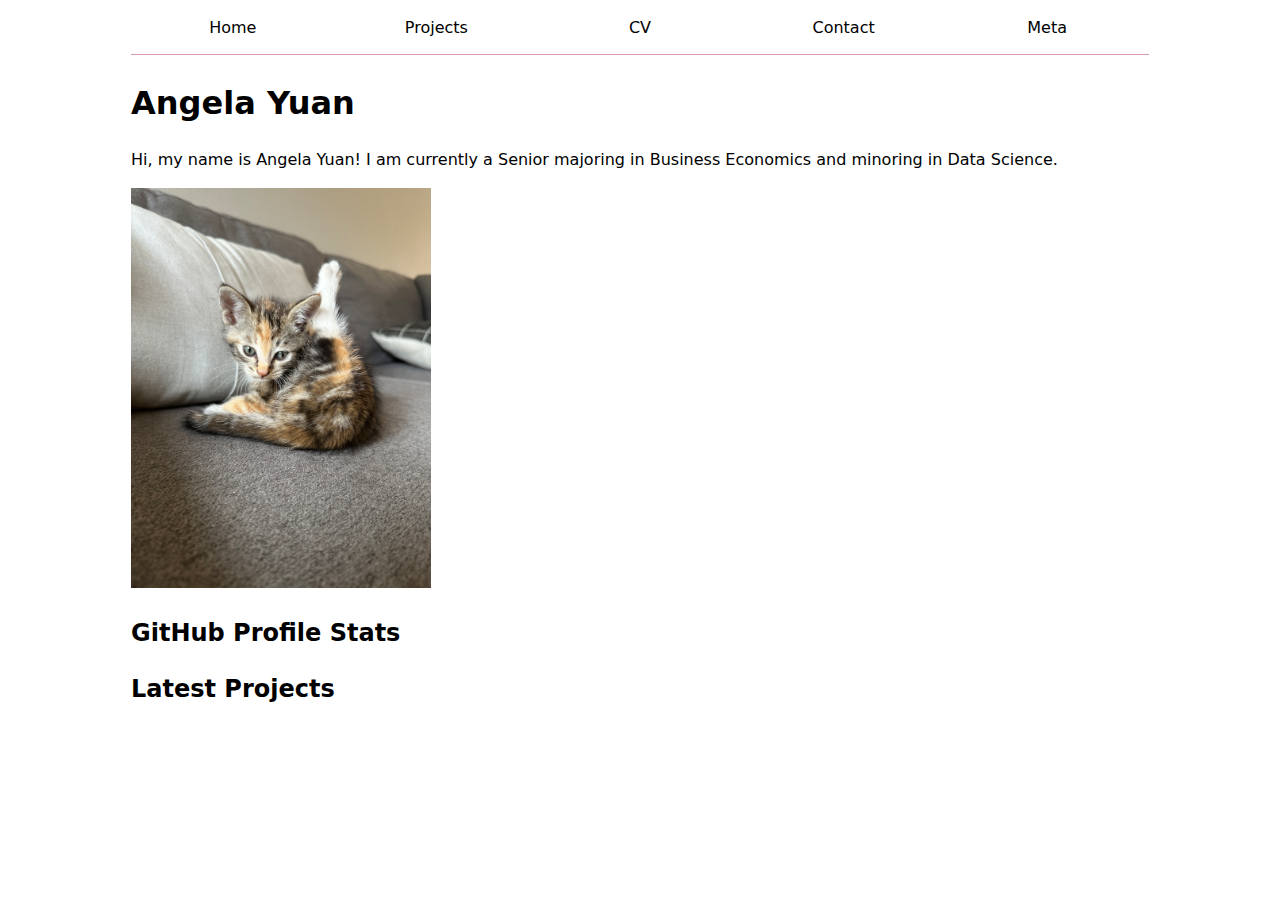
<file: index.html>
<!DOCTYPE html>
<html lang="en">
<head>
    <meta charset="UTF-8">
    <meta name="viewport" content="width=device-width, initial-scale=1.0">
    <title>Angela Yuan: Personal site and portfolio</title>
    <link rel="stylesheet" href="style.css">
<style>

    html {
      --color-accent: oklch(87.156% 0.07488 352.855); 
      accent-color: var(--color-accent);
    }

    body {
      max-width: 100ch;
      margin-inline: auto;
      padding-inline: 1em;
      font-family: system-ui, -apple-system, Segoe UI, Roboto, sans-serif;
      line-height: 1.5;
    }


    nav ul,
    nav li {
      display: contents; 
    }

    nav {
      display: flex;                 
      margin-bottom: 1.5rem;         
      border-bottom: 1px solid oklch(75.578% 0.07573 5.131); 
    }

  
    nav a {
      flex: 1;                      
      display: block;                
      text-decoration: none;         
      color: inherit;              
      text-align: center;           
      padding: 0.5em;           
      border-bottom: 0.4em solid transparent; 
      transition: background-color 120ms ease, border-color 120ms ease;
    }

    
    nav a.current {
      border-bottom-color: oklch(80% 3% 200);   
      padding-bottom: calc(0.5em - 0.4em);    
    }

    nav a:hover {
      border-bottom-color: var(--color-accent);
      background-color: oklch(from var(--color-accent) 95% 5% h); 
    }
</style>

</head>

<nav>
  <a href="index.html">Home</a>
  <a href="projects/index.html">Projects</a>
  <a href="cv/index.html">CV</a>
  <a href="contact/index.html">Contact</a>
  <a href="meta/index.html">Meta</a>
</nav>
<body>

    <h1>Angela Yuan</h1>
    <p>Hi, my name is Angela Yuan! I am currently a Senior majoring in Business Economics and minoring in Data Science. </p>
    <img src="images/egg.jpeg" alt="This is a picture of my cat Egg when she was little." width="300">
    <h2>GitHub Profile Stats</h2>
    <div id="profile-stats"><!-- populated by index.js --></div>

    <h2>Latest Projects</h2>
    <div class="projects">
      <!-- Dynamically added content will appear here -->
    </div>

    <script src="./global.js" type="module"></script>
    <script src="./index.js" type="module" defer></script>
</body>
</html>
</file>
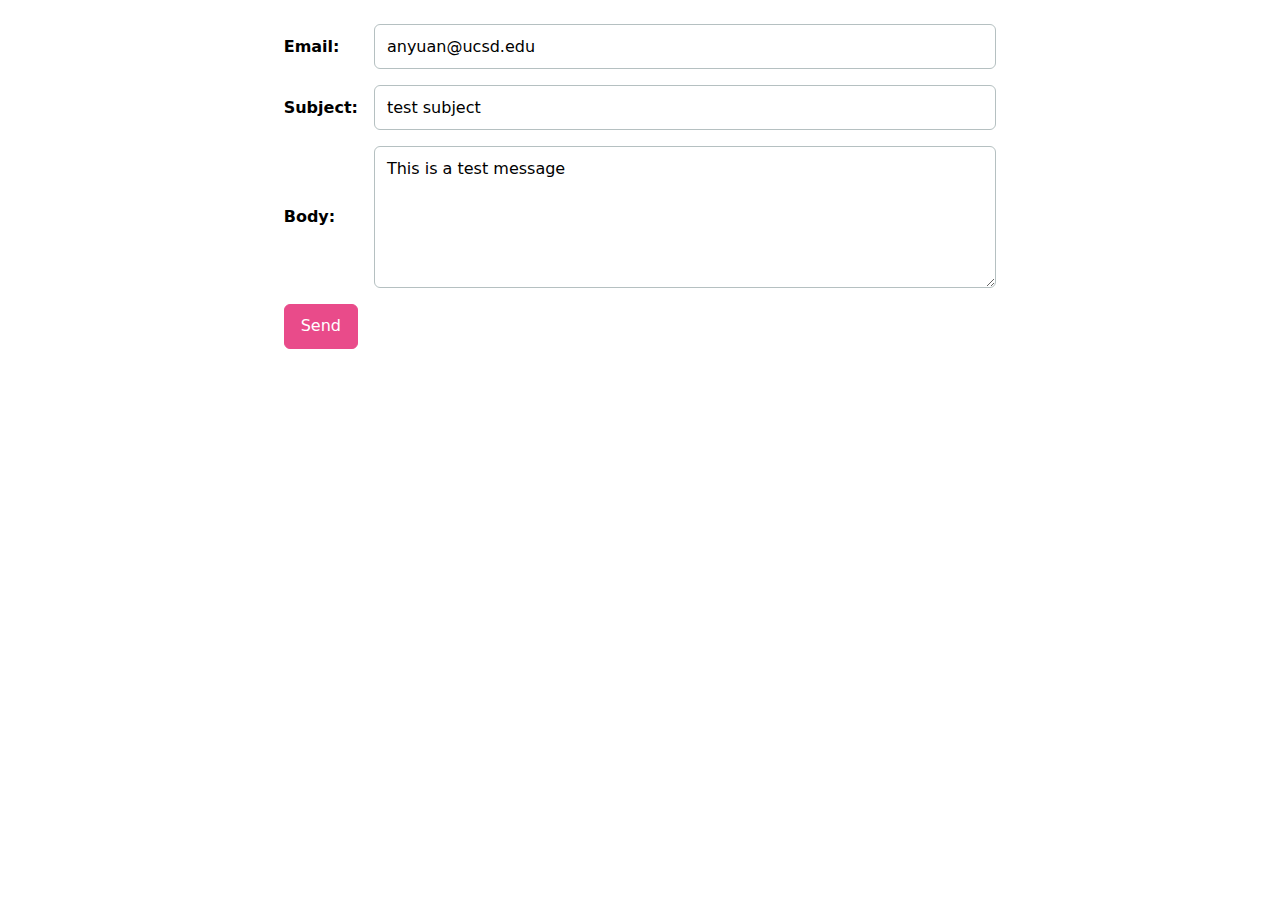
<file: contact/index.html>
<!DOCTYPE html>
<html lang="en">
<head>
  <meta charset="UTF-8" />
  <meta name="viewport" content="width=device-width, initial-scale=1.0"/>
  <title>Contact</title>
  <link rel="stylesheet" href="../style.css">

  <style>
    :root { --accent: oklch(65% 50% 0); }

    body {
      max-width: 70ch;
      margin-inline: auto;
      padding-inline: 1em;
      font-family: system-ui, -apple-system, Segoe UI, Roboto, sans-serif;
      line-height: 1.5;
    }

    input, textarea, button { font: inherit; }

    form {
      display: grid;
      grid-template-columns: auto 1fr; 
      gap: 1em;
      align-items: center;
      margin-block: 1.5rem 2rem;
    }

    label {
      display: grid;
      grid-template-columns: subgrid;  
      grid-column: 1 / -1;              
      align-items: center;
      font-weight: 600;
    }

    label > .label-text {
      grid-column: 1;
      align-self: center;
    }

    .control {
      grid-column: 2;
      width: 100%;
      box-sizing: border-box;
      padding: 0.6em 0.75em;
      border: 1px solid oklch(80% 3% 200);
      border-radius: 0.375rem;
      background: #fff;
      font-weight: 400;
    }

    textarea.control { min-height: 8rem; resize: vertical; }

    .control:focus,
    button:focus {
      outline: none;
      border-color: var(--accent);
      box-shadow: 0 0 0 3px oklch(from var(--accent) 92% 0.08 h);
    }


    button[type="submit"] {
      grid-column: 1 / -1;
      justify-self: start;
      padding: 0.6em 1em;
      border: 1px solid var(--accent);
      background: var(--accent);
      color: #fff;
      border-radius: 0.375rem;
      cursor: pointer;
    }
    button[type="submit"]:hover { filter: brightness(0.95); }


    @media (max-width: 600px) {
      form { grid-template-columns: 1fr; }
      label { grid-template-columns: 1fr; }
      .control { grid-column: 1; }
    }
  </style>
</head>
<body>
  <form action="https://formspree.io/f/mvgwrjel" method="POST">
    <label for="email">
      <span class="label-text">Email:</span>
      <input class="control" id="email" type="email" name="email" value="anyuan@ucsd.edu" required>
    </label>

    <label for="subject">
      <span class="label-text">Subject:</span>
      <input class="control" id="subject" name="subject" value="test subject">
    </label>

    <label for="body">
      <span class="label-text">Body:</span>
      <textarea class="control" id="body" name="body" rows="5">This is a test message</textarea>
    </label>

    <button type="submit">Send</button>
  </form>
</body>
</html>
</file>
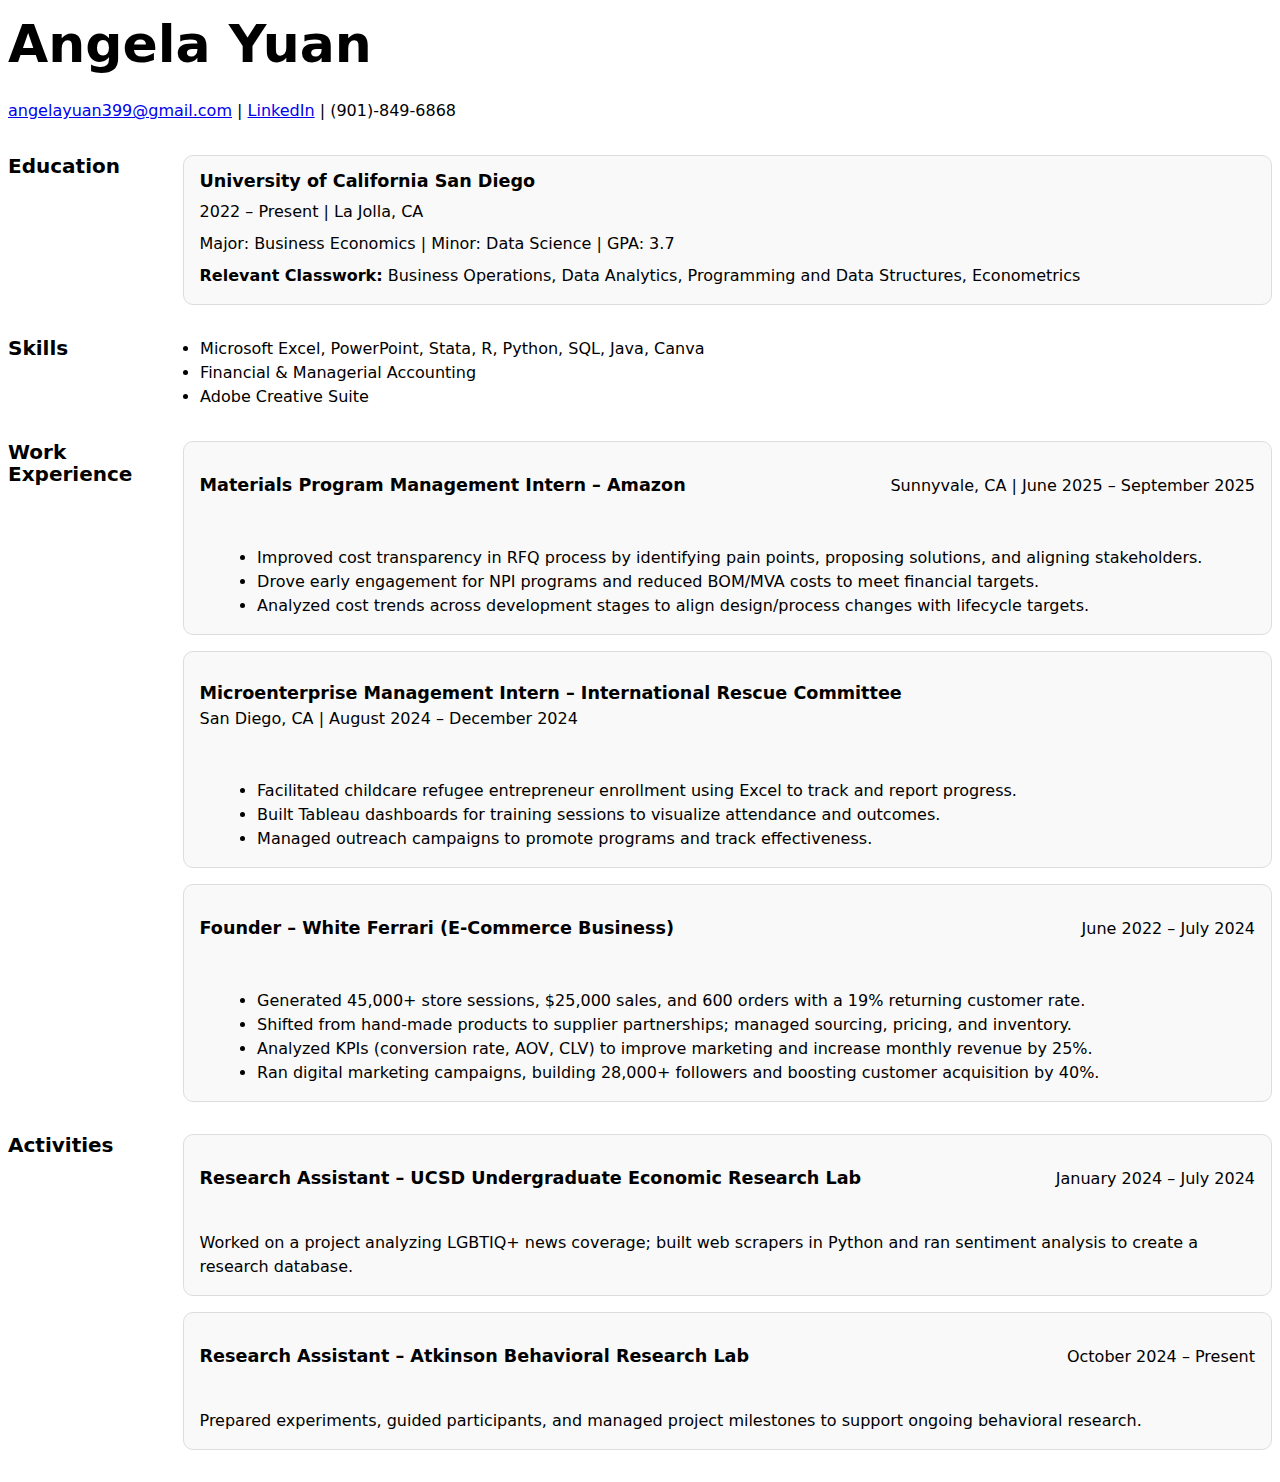
<file: cv/index.html>
<!DOCTYPE html>
<html lang="en">
<head>
  <meta charset="UTF-8">
  <meta name="viewport" content="width=device-width, initial-scale=1.0">
  <title>Angela Yuan – CV</title>
  <link rel="stylesheet" href="../style.css">
  <link rel="stylesheet" href="../cv.css"> 
</head>
<body>
  <header>
    <h1>Angela Yuan</h1>
    <p>
      <a href="mailto:angelayuan399@gmail.com">angelayuan399@gmail.com</a> | 
      <a href="https://www.linkedin.com/in/angela-yuan-820778236/" target="_blank">LinkedIn</a> | 
      (901)-849-6868
    </p>
  </header>

  <section>
    <h2>Education</h2>
    <article>
      <h3>University of California San Diego</h3>
      <p><time datetime="2022">2022</time> – Present | La Jolla, CA</p>
      <p>Major: Business Economics | Minor: Data Science | GPA: 3.7</p>
      <p><strong>Relevant Classwork:</strong> Business Operations, Data Analytics, Programming and Data Structures, Econometrics</p>
    </article>
  </section>

  <section>
    <h2>Skills</h2>
    <ul>
      <li>Microsoft Excel, PowerPoint, Stata, R, Python, SQL, Java, Canva</li>
      <li>Financial & Managerial Accounting</li>
      <li>Adobe Creative Suite</li>
    </ul>
  </section>

  <section>
    <h2>Work Experience</h2>

    <article>
      <header>
        <h3>Materials Program Management Intern – Amazon</h3>
        <p>Sunnyvale, CA | <time datetime="2025-06">June 2025</time> – <time datetime="2025-09">September 2025</time></p>
      </header>
      <ul>
        <li>Improved cost transparency in RFQ process by identifying pain points, proposing solutions, and aligning stakeholders.</li>
        <li>Drove early engagement for NPI programs and reduced BOM/MVA costs to meet financial targets.</li>
        <li>Analyzed cost trends across development stages to align design/process changes with lifecycle targets.</li>
      </ul>
    </article>

    <article>
      <header>
        <h3>Microenterprise Management Intern – International Rescue Committee</h3>
        <p>San Diego, CA | <time datetime="2024-08">August 2024</time> – <time datetime="2024-12">December 2024</time></p>
      </header>
      <ul>
        <li>Facilitated childcare refugee entrepreneur enrollment using Excel to track and report progress.</li>
        <li>Built Tableau dashboards for training sessions to visualize attendance and outcomes.</li>
        <li>Managed outreach campaigns to promote programs and track effectiveness.</li>
      </ul>
    </article>

    <article>
      <header>
        <h3>Founder – White Ferrari (E-Commerce Business)</h3>
        <p><time datetime="2022-06">June 2022</time> – <time datetime="2024-07">July 2024</time></p>
      </header>
      <ul>
        <li>Generated 45,000+ store sessions, $25,000 sales, and 600 orders with a 19% returning customer rate.</li>
        <li>Shifted from hand-made products to supplier partnerships; managed sourcing, pricing, and inventory.</li>
        <li>Analyzed KPIs (conversion rate, AOV, CLV) to improve marketing and increase monthly revenue by 25%.</li>
        <li>Ran digital marketing campaigns, building 28,000+ followers and boosting customer acquisition by 40%.</li>
      </ul>
    </article>
  </section>

  <section>
    <h2>Activities</h2>
    <article>
      <header>
        <h3>Research Assistant – UCSD Undergraduate Economic Research Lab</h3>
        <p><time datetime="2024-01">January 2024</time> – <time datetime="2024-07">July 2024</time></p>
      </header>
      <p>Worked on a project analyzing LGBTIQ+ news coverage; built web scrapers in Python and ran sentiment analysis to create a research database.</p>
    </article>

    <article>
      <header>
        <h3>Research Assistant – Atkinson Behavioral Research Lab</h3>
        <p><time datetime="2024-10">October 2024</time> – Present</p>
      </header>
      <p>Prepared experiments, guided participants, and managed project milestones to support ongoing behavioral research.</p>
    </article>
  </section>
</body>
</html>
</file>
<file: style.css>
body {
  /* Set line height to 1.5 times the font size
	   and use the OS’s UI font as the website font
	 */
  font: 100%/1.5 system-ui;
}
</file>
<file: cv.css>
:is(h1, h2, h3, h4, h5, h6) {
  line-height: 1.1;
  text-wrap: balance;
}

h1 {
  font-size: clamp(2.25rem, 6vw, 3.25rem); 
  margin: 0.25em 0 0.5em;
}

h2 {
  font-size: 1.25rem;
  margin: 0;
}

header {
  margin-block: 1rem 2rem;
}
header p {
  margin: 0.25rem 0 0;
}

section {
  display: grid;
  grid-template-columns: 14ch 1fr;  
  gap: 1rem 2rem;
  margin-block: 2rem;
}
section > h2 { grid-column: 1; }
section > article,
section > ul { grid-column: 2; }

section article {
  background: #f9f9f9;
  border: 1px solid #ddd;
  border-radius: 10px;
  padding: 1rem;
  display: grid;
  gap: 0.5rem;
}

section article > header {
  display: flex;
  gap: 0.25rem 1rem;
  justify-content: space-between;
  align-items: baseline;
  flex-wrap: wrap;
}
section article h3 {
  margin: 0;
  font-size: 1.1rem;
}
section article p {
  margin: 0; 
}

section article ul {
  margin: 0.5rem 0 0 1.1rem;
}

section > ul {
  margin: 0;
  padding-left: 1.1rem;
}

@media (max-width: 700px) {
  section {
    grid-template-columns: 1fr;
  }
  section > h2,
  section > article,
  section > ul {
    grid-column: 1;
  }
}

@media print {
  section article {
    background: none;
    border-color: #aaa;
  }
  a[href^="http"]::after { content: " (" attr(href) ")"; font-size: 0.9em; }
}
</file>
